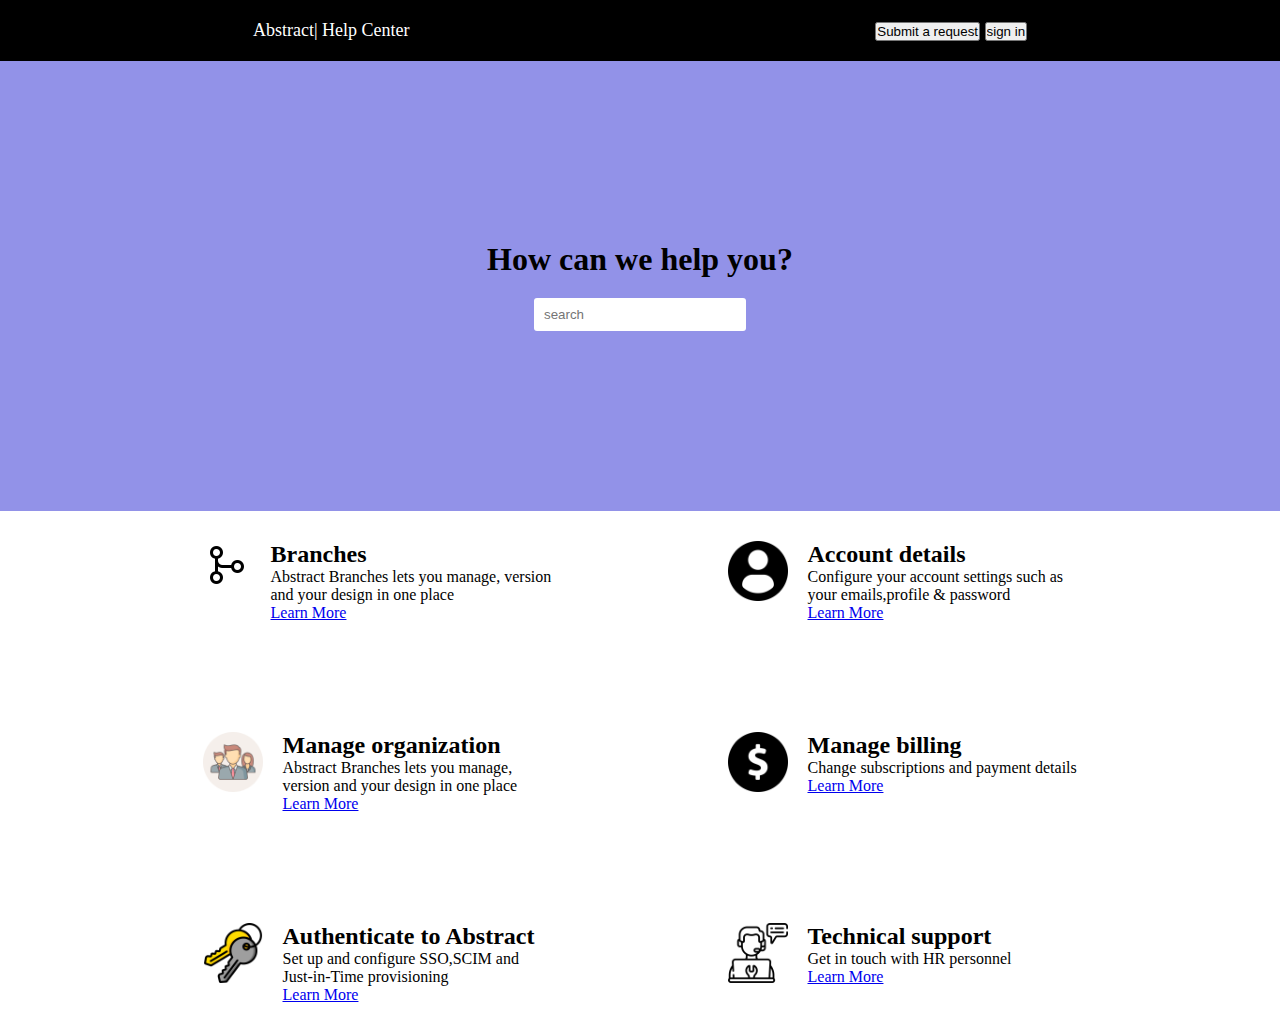
<file: index.html>
<!DOCTYPE html>
<html lang="en">
<head>
    <meta charset="UTF-8">
    <meta name="viewport" content="width=device-width, initial-scale=1.0">
    <title>Project Management</title>
    <link rel="stylesheet" href="style.css">
</head>
<body>

<nav class="navbar">
      <div>
        <div>Abstract| Help Center</div>
    </div>

    <div>
        <button id="Submit Request">Submit a request</button>
        <input type="submit"value="sign in" />
    </div>

    </nav>

    <div class="homebg">
        <div id="hometext">
            <h1>How can we help you?</h1>
            <input type="text" placeholder="search"/>
    </div>
</div>

<div style="display: flex;justify-content: center;">
<div>
    <div class="cards">
        <div class="card">
        <img src="./branch.png" alt="Branch" width 60px>
        <div class="text-area">
        <h2>Branches</h2>
        <p>Abstract Branches lets you manage, version and  your design in one place </p>
        <a href="#">Learn More</a>
    </div>
</div>
<div class="card">
    <img src="./profile-user_64572.png" alt="Account" width="60 px">
    <div class="text-area">
        <h2>Account details</h2>
        <p>Configure your account settings such as your emails,profile & password</p>
        <a href="#">Learn More</a>
    </div>
</div>
<div class="card">
    <img src="./office.png" alt="Manage organization " width="60 px">
    <div class="text-area">
        <h2>Manage organization</h2>
        <p>Abstract Branches lets you manage, version and  your design in one place </p>
        <a href="#">Learn More</a>
    </div>
</div>
<div class="card">
    <img src="./dollar-symbol.png" alt="Manage billing" width="60 px">
    <div class="text-area">
        <h2>Manage billing</h2>
        <p>Change subscriptions and payment details </p>
        <a href="#">Learn More</a>
    </div>
</div>
<div class="card">
    <img src="./key-chain.png" alt="Authenticate Abstract" width="60 px">
    <div class="text-area">
        <h2>Authenticate to Abstract</h2>
        <p>Set up and configure SSO,SCIM and Just-in-Time provisioning</p>
        <a href="#">Learn More</a>
    </div>
    </div>
<div class="card">
    <img src="./technical-support.png" alt="Abstract support" width="60 px">
    <div class="text-area">
        <h2>Technical support</h2>
        <p>Get in touch with HR personnel </p>
        <a href="#">Learn More</a>
    </div>
</div>
</div>
</div>
</div>
</body>
</html>
</file>
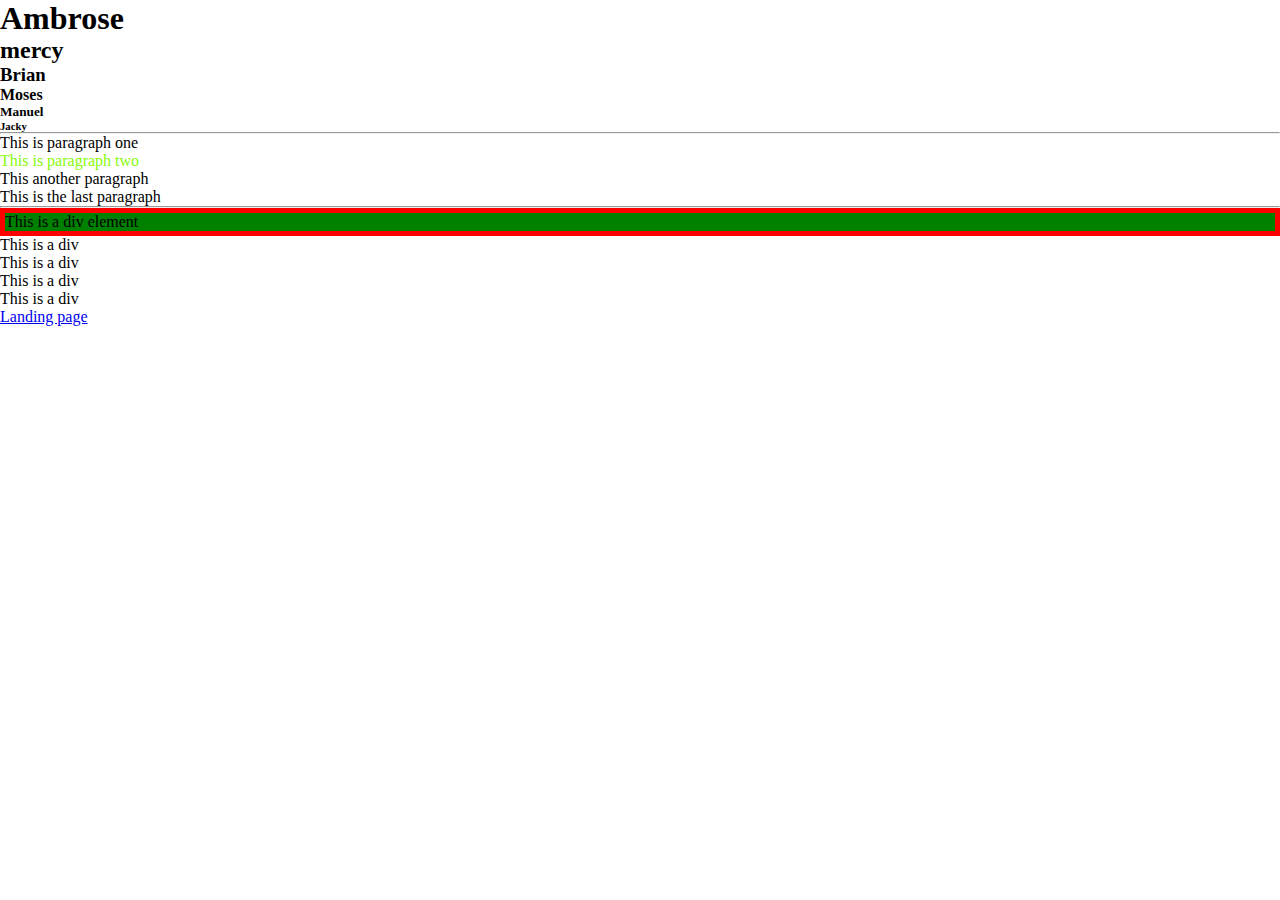
<file: first.html>
<!DOCTYPE html>
<html lang="en">
<head>
    <meta charset="UTF-8">
    <meta name="viewport" content="width=device-width, initial-scale=1.0">
    <title>Project Management</title>
    <link rel="stylesheet" href="style.css">
   
</head>
<body>
    <h1>Ambrose</h1>
    <h2>mercy</h2>
    <h3>Brian</h3>
    <h4>Moses</h4>
    <h5>Manuel</h5>
    <h6>Jacky</h6>
    <hr>

    <p>This is paragraph one</p>
    <p style="color: rgb(135, 250, 12);">This is paragraph two</p>
    <p>This another paragraph</p>
    <p>This is the last paragraph</p>
    <hr>
    <div style="border:solid 5px red; background-color: green;">This is a div element</div>
    <div>This is a div</div>
    <div>This is a div</div>
    <div>This is a div</div>
    <div>This is a div</div>

    <a href="./index.html">Landing page</a>
</body>
</html>
</file>
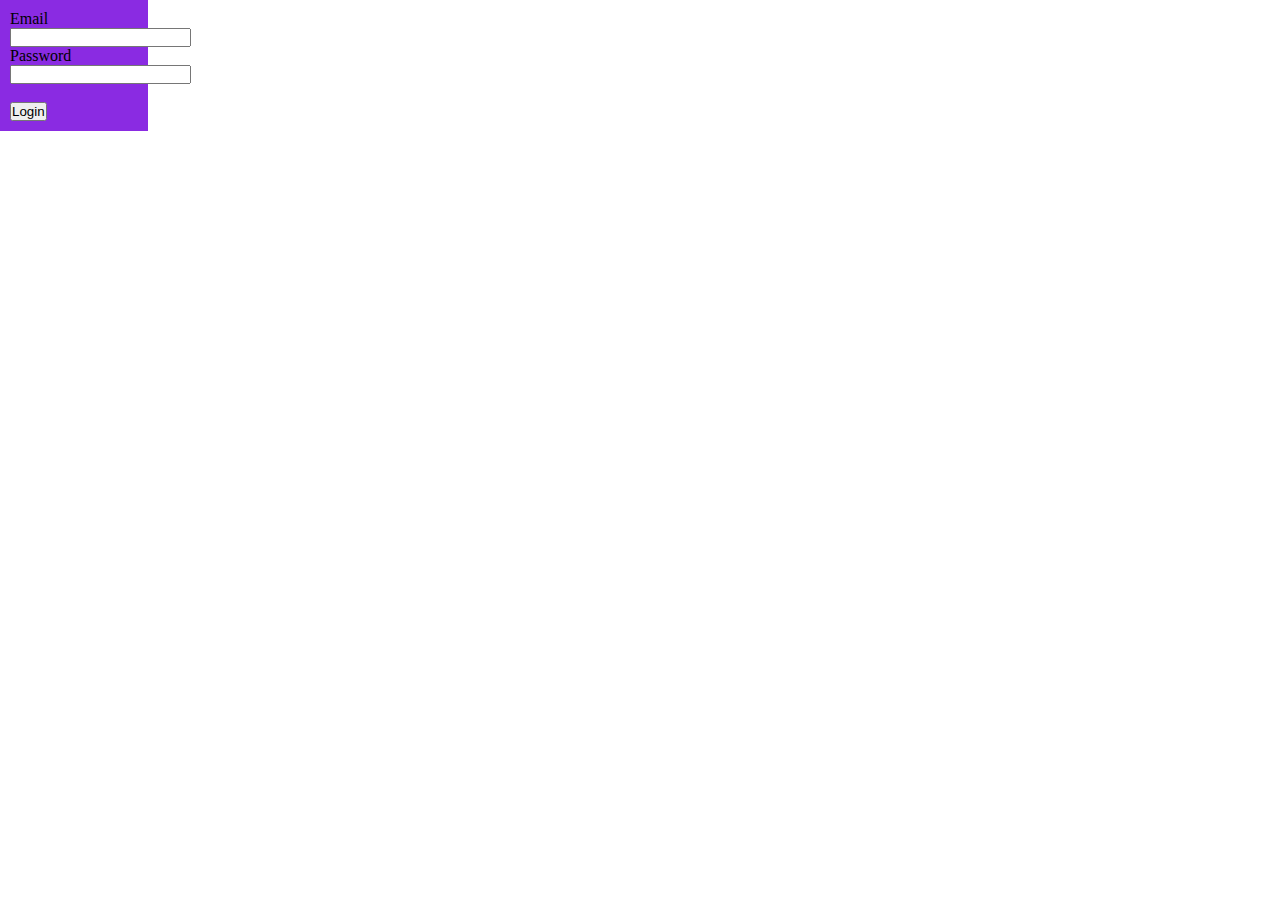
<file: login.html>
<!DOCTYPE html>
<html lang="en">
<head>
    <meta charset="UTF-8">
    <meta name="viewport" content="width=device-width, initial-scale=1.0">
    <Title>Login||PM</title>
    <link rel="stylesheet" href="./#style.css">
    <link rel="stylesheet" href="style.css">
</head>
<body>
   <form action="">
    <div>
        <label for="">Email</label><br>
        <input type="text">
    </div>
    <div>
        <label for="">Password</label><br>
        <input type="Password" name="Password" id="Pwd">
    </div><br>  
    <div>
        <button>Login</button>
    </div>
</form>
</body>
</html>
</file>
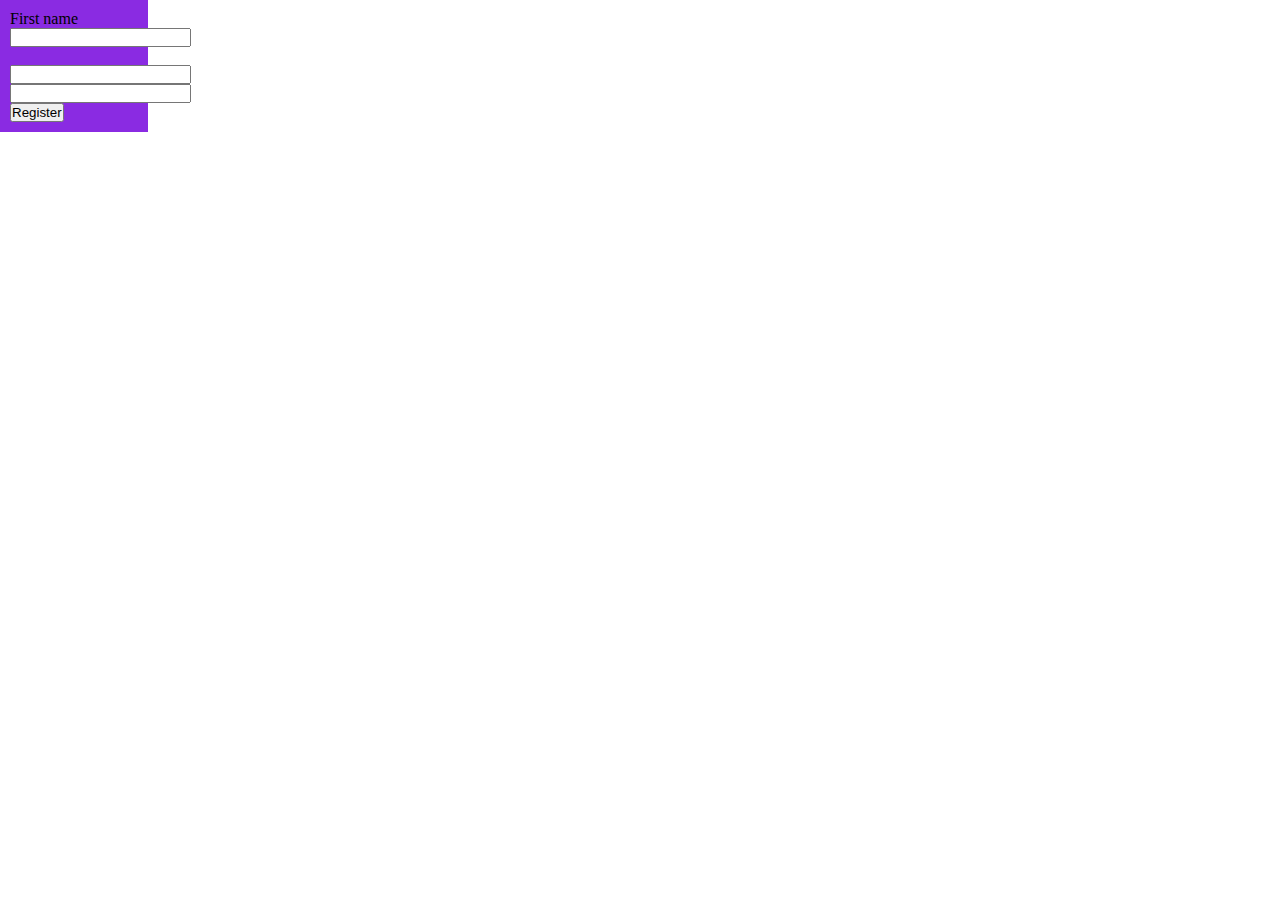
<file: Register.html>
<!DOCTYPE html>
<html lang="en">
<head>
    <meta charset="UTF-8">
    <meta name="viewport" content="width=device-width, initial-scale=1.0">
    <title>Register</title>
    <link rel="stylesheet" href="style.css">
</head>
<body>
    <form action="">
        <label for="">First name</label><br>
        <input type="text">
        </div>
        <div>
            <label for="Last Name"></label><br>
            <input type="Password" name="Password" id="Pwd"><br>
            <div>  
            </div>
            <label for="Email"></label<br>
            <input type="Email">
            <div>
            </div>
            <button>Register</button>
        </div>
    </form>
</body>
</html>
</file>
<file: style.css>
*{
    padding: 0px;
    margin: 0px;
    
}
/*a{
  font-size: 40px;
  color: rgb(0, 255, 217);
}*/

/*p{
    background-color: blue;
    margin: 30px;
    padding:10px ;
    font-weight: bold;
}*/

form{
  background-color: blueviolet;
  width: 10%;
  padding: 10px;
}
.navbar{
    display: flex;
    flex-direction: row;
    justify-content:space-around;
    color: white;
    padding: 20px;
    background-color:black;
    border-radius: 15px 15px 0px 0 px;
    align-items: center;
    font-size: 18px;
}
#submitRequest{
    padding: 5px 15px;
    border-radius:5px ;
    border: white 2pc;
    background-color: black;
    color: white;
    font-size: 18px;
}
.signin{
   padding: 5px 15px; 
   background-color: rgb(68, 79, 197);
   border-radius: 5px;
   font-size: 15px;
   color: white;
   border: solid 2px  rgba(50, 69, 238 );
   margin: left 15px;
}
.homebg{
    height: 50vh;
    background-color: rgb(146, 146, 232);
    display: flex;
    justify-content: center;
    align-items: center;
}
#hometext{
    display: flex;
    flex-direction: column;
    justify-content: center;
    align-items: center;  
}
#hometext > input{
    padding: 9px 10px;
    margin-top: 20px;
    border-radius: 3px;
    border: none;
    width: 15vw
    
}
.cards{
    display: flex;
    justify-content: space-around;
    gap: 50px;
    width: 1000px;
    flex-wrap:wrap;
}

.card{
    display: flex;
    align-items: flex-start;
    /*background-color:red ;*/
    gap: 20px;
    padding: 30px;
    width: 350px;
}
.text area{
    display:flex;
    flex-direction: column;
    gap: 15px;
}
</file>
